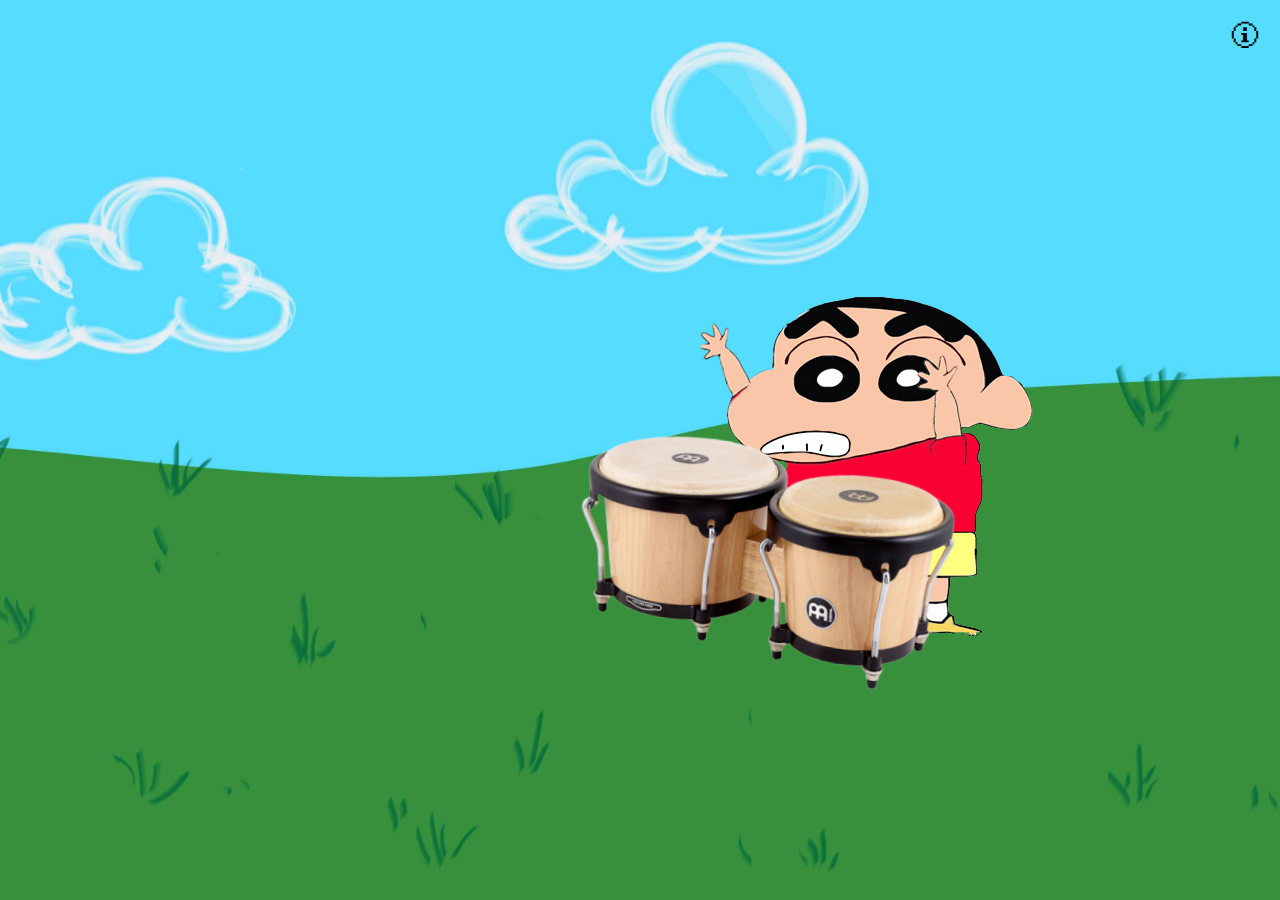
<file: index.html>
<!DOCTYPE html>
<html>
  <head>
    <title></title>
    <meta charset="UTF-8"/>
    <meta
      name="viewport"
      content="width=device-width, user-scalable=no, initial-scale=1.0,maximum-scale=1.0, minimum-scale=1.0"
    />
    <meta name="author" content="Krishnendu Chatterjee, Suman majhi and Reetam Dutta">
    <meta name="description" content="Shinchan band, music , instument,inspired from bongo.cat"> 
    <link
      href="https://fonts.googleapis.com/css?family=Open+Sans"
      rel="stylesheet"
    />
    <link href="./style/style1.css" rel="stylesheet" />
    <script src="./js/lowLag.js"></script>
    <script src="./js/index1.js"></script>
    <!-- <script src="./js/core.js"></script> -->
  </head>
  <body>
    <header style="display: none">
      <div id="keys">
        <div>
          <span>Bongos</span>
          <span class="key">A</span>
          <span class="key">D</span>
        </div>
        <div>
          <span>Cymbal</span>
          <span class="key">C</span>
        </div>
        <div>
          <span>Cowbell</span>
          <span class="key">F</span>
        </div>
        <div>
          <span>Tambourine</span>
          <span class="key">B</span>
        </div>
        <div>
          <span>Shinchan</span>
          <span class="key" style="min-width: 135px">SPACE</span>
        </div>
        <div>
          <span>Piano</span>
          <span class="key">0</span>
          <span class="key">1</span> ...
          <span class="key">9</span>
        </div>
        <div>
          <span>Marimba</span>
          <span class="key">Q</span>
          <span class="key">W</span> ...
          <span class="key">P</span>
        </div>
      </div>
    </header>
    <div id="info">&#x1F6C8</div>
    <div id="container">
      <div class="shinchan">
        <div id="head"></div>
        <div class="active" id="mouth"></div>
        <div class="a" id="paw-left"></div>
        <div class="a" id="paw-right"></div>
      </div>
      <div class="instruments">
        <div id="bongo"></div>
        <div id="keyboard"></div>
        <div id="cymbal"></div>
        <div id="marimba"></div>
        <div id="tambourine"></div>
        <div id="cowbell"></div>
      </div>
    </div>
    <div id="touch" style="display: none">
      <div id="layers">
        <select id="select-instrument">
          <option value="layer-bongo" selected>Bongos</option>
          <option value="layer-keyboard">Keyboard</option>
          <option value="layer-shinchan">Shinchan</option>
          <option value="layer-cymbal">Cymbal</option>
          <option value="layer-marimba">Marimba</option>
          <option value="layer-tambourine">Tambourine</option>
          <option value="layer-cowbell">Cowbell</option>
        </select>
      </div>
      <div id="taps">
        <div class="tap" id="tap-left"><span>LEFT</span></div>
        <div class="tap" id="tap-right"><span>RIGHT</span></div>
        <div class="tap" id="tap-space"><span>SHINCHAN</span></div>
        <div id="tap-keys">
          <div>
            <div class="tap" id="tap-1"><span>1</span></div>
            <div class="tap" id="tap-2"><span>2</span></div>
            <div class="tap" id="tap-3"><span>3</span></div>
            <div class="tap" id="tap-4"><span>4</span></div>
            <div class="tap" id="tap-5"><span>5</span></div>
          </div>
          <div>
            <div class="tap" id="tap-6"><span>6</span></div>
            <div class="tap" id="tap-7"><span>7</span></div>
            <div class="tap" id="tap-8"><span>8</span></div>
            <div class="tap" id="tap-9"><span>9</span></div>
            <div class="tap" id="tap-0"><span>0</span></div>
          </div>
        </div>
      </div>
    </div>
    <div id="touch1">
      <div class="row">
        <div class="keytap">1</div>
        <div class="keytap">2</div>
        <div class="keytap">3</div>
        <div class="keytap">4</div>
        <div class="keytap">5</div>
        <div class="keytap">6</div>
        <div class="keytap">7</div>
        <div class="keytap">8</div>
        <div class="keytap">9</div>
        <div class="keytap">0</div>
      </div>
      <div class="row">
        <div class="keytap">q</div>
        <div class="keytap">w</div>
        <div class="keytap">e</div>
        <div class="keytap">r</div>
        <div class="keytap">t</div>
        <div class="keytap">y</div>
        <div class="keytap">u</div>
        <div class="keytap">i</div>
        <div class="keytap">o</div>
        <div class="keytap">p</div>
      </div>
      <div class="row">
        <div class="keytap">a</div>
        <div class="keytap inact">s</div>
        <div class="keytap">d</div>
        <div class="keytap">f</div>
        <div class="keytap inact">g</div>
        <div class="keytap inact">h</div>
        <div class="keytap inact">j</div>
        <div class="keytap inact">k</div>
        <div class="keytap inact">l</div>
      </div>
      <div class="row">
        <div class="keytap inact">z</div>
        <div class="keytap inact">x</div>
        <div class="keytap">c</div>
        <div class="keytap inact">v</div>
        <div class="keytap">b</div>
        <div class="keytap inact">n</div>
        <div class="keytap inact">&#x1F6C8</div>
      </div>
      <div class="row">
        <div class="keytap space">Space</div>
      </div>
    </div>
  </body>
</html>
</file>
<file: style/style1.css>
@keyframes wave{0%,100%{transform:rotate(0)}20%,60%{transform:rotate(-25deg)}40%,80%{transform:rotate(10deg)}}body{overflow:hidden;margin:0;position:relative;height:100vh;width:100%;background-color:#fff;-moz-user-select:none;-khtml-user-select:none;-webkit-user-select:none;user-select:none;font-family:"Open Sans",sans-serif;font-size:14px;background:url(ss.jpg) center center/cover}footer,header{position:absolute;text-align:center;width:calc(100% - 20px);padding:10px;z-index:500}footer a,header a{color:#000;text-decoration:none}footer{bottom:0}footer span{margin:0 7px}hr{position:relative;display:block;width:200%;height:5px;background:#000;margin:140px 0 0 -50%;border:none;transform:rotate(13.5deg);z-index:10}select#select-instrument{position:relative;width:240px;height:60px;margin:5px 2px;padding:0 15px;font-size:30px;color:inherit;text-align-last:center;background:rgba(0,0,0,.2);box-shadow:inset 0 0 0 4px rgba(0,0,0,.1);border:0;border-radius:5px;transition:all .2s ease-out;outline:0;-webkit-appearance:none;-moz-appearance:none;appearance:none;z-index:1000}select#select-instrument option{color:inherit;background:#fff;border:0;outline:0}#container{position:absolute;top:58%;right:0;transform:translate(-20%,-50%);width:800px;height:450px}#container div{position:absolute;display:inline-block;top:0;height:100%;width:100%;background-repeat:no-repeat}#touch{display:none}#keys>div{display:inline-block;padding:0 8px}#keys>div span{display:block;margin:0 4px 8px}#layers,#taps{position:absolute;width:100%;font-size:30px;text-align:center;color:#fff;z-index:1000}#layers{top:0}#taps{bottom:0;margin-bottom:50px}#taps .tap{position:relative;display:inline-block;width:60px;height:60px;margin:5px 2px}#tap-left,#tap-right{width:calc(2.5 * 60px + 18px)!important;height:calc(2 * 60px + 10px)!important}#tap-space{width:calc(300px + 45px)!important;height:calc(2 * 60px + 10px)!important}.highlight{background:rgba(119,158,203,.6)!important;transition:none!important;transform:scale(.95);transform-origin:50% 50%}.key{display:inline-block!important;min-width:35px;height:35px;padding:4px 0 0 6px;background:#f5f5f5;border:2px solid #b3b3b3;border-radius:6px;box-shadow:inset -6px -4px 0 0 #ccc;text-align:left;font-size:15px}.tap{background:rgba(0,0,0,.2);box-shadow:inset 0 0 0 4px rgba(0,0,0,.1);width:60px;height:135px;border-radius:5px;text-align:center;transition:all .2s ease-out;z-index:1000}.tap span{display:block;position:relative;font-size:30px;top:50%;left:50%;transform:translate(-50%,-50%);color:#fff;text-shadow:1px 1px 1px rgba(0,0,0,.2);pointer-events:none}.shinchan div{background-position-y:0;background-position-x:0}.shinchan>#head{background-image:url(images/shinchan.png);z-index:10}.shinchan>#mouth{background-image:url(images/mouth.png);z-index:20}.shinchan>#paw-left{background-image:url(images/paw-left.png);z-index:30}.shinchan>#paw-right{background-image:url(images/paw-right.png);z-index:30}.instruments{z-index:20}#layer-bongo,.instruments>#bongo{background-image:url(images/bongo.png)}#layer-keyboard,.instruments>#keyboard{transform:rotateX(50deg) rotateZ(10deg) perspective(100px);background-image:url(images/keyboard.png)}#layer-cymbal,.instruments>#cymbal{background-image:url(images/cymbal.png)}#layer-marimba,.instruments>#marimba{background-image:url(images/marimba.png)}#layer-tambourine,.instruments>#tambourine{background-image:url(images/tambourine.png)}#layer-cowbell,.instruments>#cowbell{background-image:url(images/cowbell.png)}.instruments>#cowbell,.instruments>#cymbal,.instruments>#keyboard,.instruments>#marimba,.instruments>#tambourine{visibility:hidden}@media (prefers-color-scheme:dark){body{background-color:#000;color:#fff!important;background:url(ss.jpg) center center/cover}footer a,header a{color:#fff!important}hr{background:#fff!important}.key{background:#333;border:2px solid #252525;box-shadow:inset -6px -4px 0 0 #1b1b1b}.tap,select#select-instrument{background:rgba(255,255,255,.2);box-shadow:inset 0 0 0 4px rgba(255,255,255,.1)}select#select-instrument option{background:#000}.tap span{text-shadow:none}.shinchan div{background-position-y:-450px}.cc-window{border:1px solid rgba(255,255,255,.2)!important}}@media (prefers-reduced-motion:reduce){.tap,select#select-instrument{transition:none!important}.highlight{transform:scale(1)!important}}@media only screen and (max-width:769px){body{font-size:13px}#touch{display:block}#container{transform:scale(.6,.6) translate(0,-50%);transform-origin:top right}}#touch1 *{box-sizing:border-box}#touch1{display:none;flex-direction:column;position:fixed;padding:10px;bottom:0;width:100%;background-color:transparent;z-index:9999}.row{display:flex;justify-content:center;position:relative;width:calc(100% - 20px);margin:5px 0;text-transform:uppercase}.keytap{width:30px;height:7vw;max-height:8vh;margin-right:10px;border-radius:5px;text-align:center;line-height:7vw;background-color:#aaa4}.keytap:active{background-color:#aaa}.keytap.space{width:270px}.keytap.inact{background-color:#a0a0a017;color:#fff6}.keyboard{position:fixed;top:20px;right:20px;width:30px;height:30px;background:red}@media only screen and (max-width:769px){#touch1{display:flex}}#info{position:absolute;top:20px;right:20px;font-size:30px;line-height:30px;z-index:10000}.shinchan .active#paw-right{background-position:-800px 0}.shinchan .active#paw-left{background-position:-800px 0}.shinchan>.active#mouth{background-position:-785px 0}
</file>
